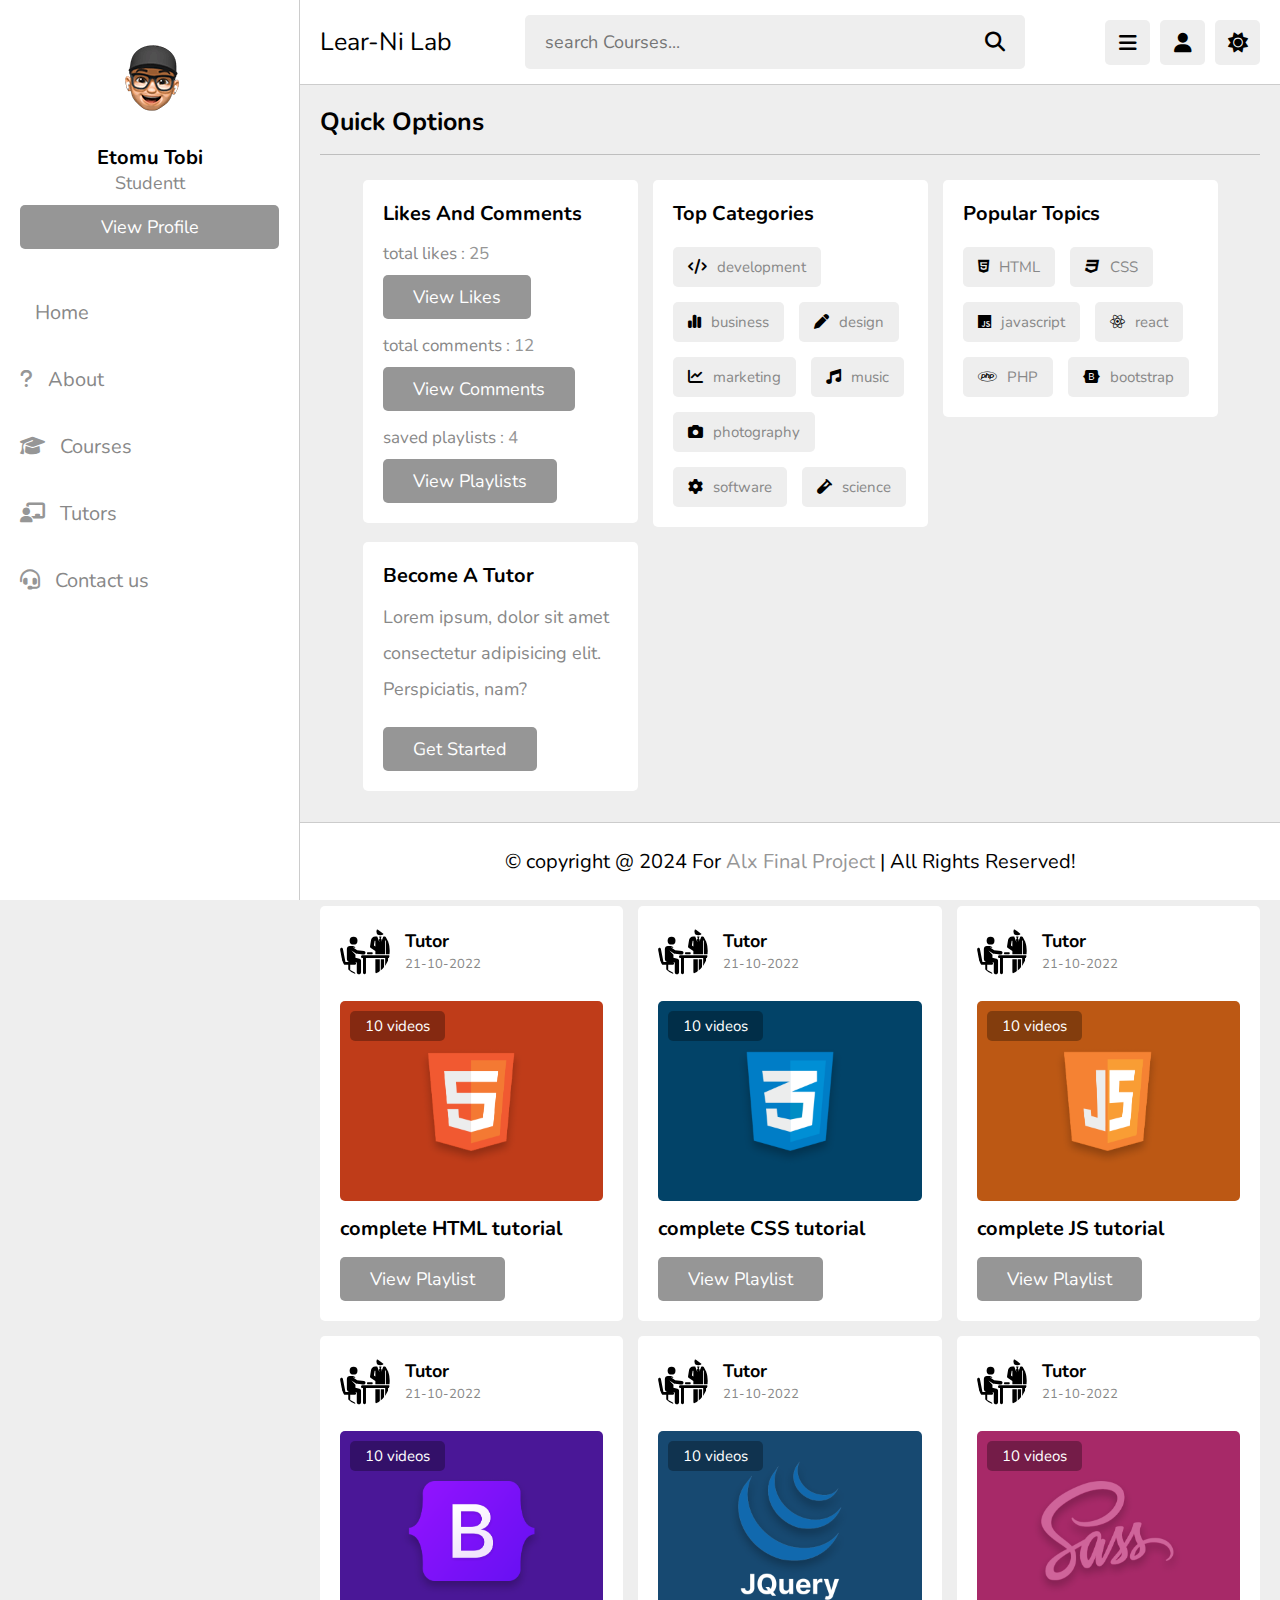
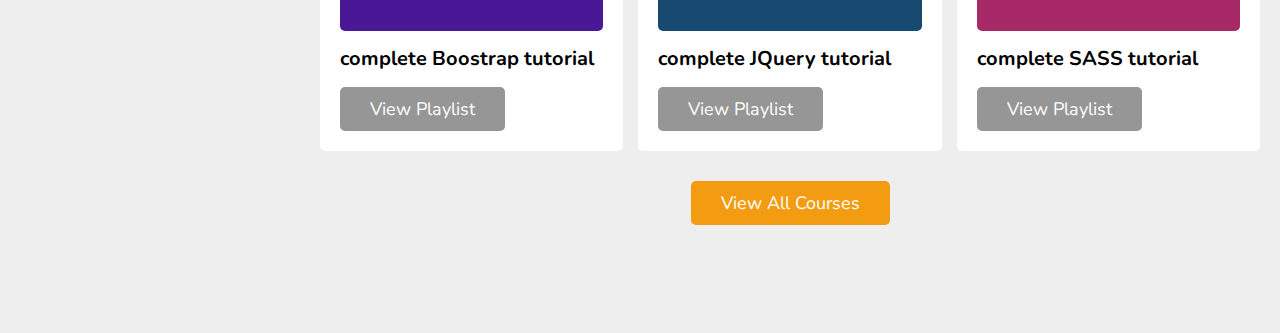
<file: index.html>
<!DOCTYPE html>
<html lang="en">
  <head>
    <meta charset="UTF-8" />
    <meta http-equiv="X-UA-Compatible" content="IE=edge" />
    <meta name="viewport" content="width=device-width, initial-scale=1.0" />
    <title>Home</title>

    <!-- font awesome cdn link  -->
    <link
      rel="stylesheet"
      href="https://cdnjs.cloudflare.com/ajax/libs/font-awesome/6.1.2/css/all.min.css"
    />

    <!-- custom css file link  -->
    <link rel="stylesheet" href="css/style.css" />
  </head>
  <body>
    <header class="header">
      <section class="flex">
        <a href="index.html" class="logo">Lear-Ni Lab</a>

        <form action="search.html" method="post" class="search-form">
          <input
            type="text"
            name="search_box"
            required
            placeholder="search Courses..."
            maxlength="100"
          />
          <button type="submit" class="fas fa-search"></button>
        </form>

        <div class="icons">
          <div id="menu-btn" class="fas fa-bars"></div>
          <div id="search-btn" class="fas fa-search"></div>
          <div id="user-btn" class="fas fa-user"></div>
          <div id="toggle-btn" class="fas fa-sun"></div>
        </div>

        <div class="profile">
          <img src="images/avatar-1.png" class="image" alt="" />
          <h3 class="name">Etomu Tobi</h3>
          <p class="role">Studentt</p>
          <a href="profile.html" class="btn">View Profile</a>
          <div class="flex-btn">
            <a href="login.html" class="option-btn">Login</a>
            <a href="register.html" class="option-btn">Register</a>
          </div>
        </div>
      </section>
    </header>

    <div class="side-bar">
      <div id="close-btn">
        <i class="fas fa-times"></i>
      </div>

      <div class="profile">
        <img src="images/avatar-1.png" class="image" alt="" />
        <h3 class="name">Etomu Tobi</h3>
        <p class="role">Studentt</p>
        <a href="profile.html" class="btn">View Profile</a>
      </div>

      <nav class="navbar">
        <a href="index.html"><i class="fas fa-Home"></i><span>Home</span></a>
        <a href="about.html"
          ><i class="fas fa-question"></i><span>About</span></a
        >
        <a href="courses.html"
          ><i class="fas fa-graduation-cap"></i><span>Courses</span></a
        >
        <a href="register.html"
          ><i class="fas fa-chalkboard-user"></i><span>Tutors</span></a
        >
        <a href="contact.html"
          ><i class="fas fa-headset"></i><span>Contact us</span></a
        >
      </nav>
    </div>

    <section class="Home-grid">
      <h1 class="heading">quick options</h1>

      <div class="box-container">
        <div class="box">
          <h3 class="title">likes and comments</h3>
          <p class="likes">total likes : <span>25</span></p>
          <a href="#" class="inline-btn">view likes</a>
          <p class="likes">total comments : <span>12</span></p>
          <a href="#" class="inline-btn">view comments</a>
          <p class="likes">saved playlists : <span>4</span></p>
          <a href="#" class="inline-btn">view playlists</a>
        </div>

        <div class="box">
          <h3 class="title">top categories</h3>
          <div class="flex">
            <a href="#"><i class="fas fa-code"></i><span>development</span></a>
            <a href="#"
              ><i class="fas fa-chart-simple"></i><span>business</span></a
            >
            <a href="#"><i class="fas fa-pen"></i><span>design</span></a>
            <a href="#"
              ><i class="fas fa-chart-line"></i><span>marketing</span></a
            >
            <a href="#"><i class="fas fa-music"></i><span>music</span></a>
            <a href="#"
              ><i class="fas fa-camera"></i><span>photography</span></a
            >
            <a href="#"><i class="fas fa-cog"></i><span>software</span></a>
            <a href="#"><i class="fas fa-vial"></i><span>science</span></a>
          </div>
        </div>

        <div class="box">
          <h3 class="title">popular topics</h3>
          <div class="flex">
            <a href="#"><i class="fab fa-html5"></i><span>HTML</span></a>
            <a href="#"><i class="fab fa-css3"></i><span>CSS</span></a>
            <a href="#"><i class="fab fa-js"></i><span>javascript</span></a>
            <a href="#"><i class="fab fa-react"></i><span>react</span></a>
            <a href="#"><i class="fab fa-php"></i><span>PHP</span></a>
            <a href="#"
              ><i class="fab fa-bootstrap"></i><span>bootstrap</span></a
            >
          </div>
        </div>

        <div class="box">
          <h3 class="title">become a tutor</h3>
          <p class="tutor">
            Lorem ipsum, dolor sit amet consectetur adipisicing elit.
            Perspiciatis, nam?
          </p>
          <a href="register.html" class="inline-btn">get started</a>
        </div>
      </div>
    </section>

    <section class="Courses">
      <h1 class="heading">our Courses</h1>

      <div class="box-container">
        <div class="box">
          <div class="tutor">
            <img src="images/learning-teacher-svgrepo-com.svg" alt="" />
            <div class="info">
              <h3>Tutor</h3>
              <span>21-10-2022</span>
            </div>
          </div>
          <div class="thumb">
            <img src="images/thumb-1.png" alt="" />
            <span>10 videos</span>
          </div>
          <h3 class="title">complete HTML tutorial</h3>
          <a href="playlist.html" class="inline-btn">view playlist</a>
        </div>

        <div class="box">
          <div class="tutor">
            <img src="images/learning-teacher-svgrepo-com.svg" alt="" />
            <div class="info">
              <h3>Tutor</h3>
              <span>21-10-2022</span>
            </div>
          </div>
          <div class="thumb">
            <img src="images/thumb-2.png" alt="" />
            <span>10 videos</span>
          </div>
          <h3 class="title">complete CSS tutorial</h3>
          <a href="playlist.html" class="inline-btn">view playlist</a>
        </div>

        <div class="box">
          <div class="tutor">
            <img src="images/learning-teacher-svgrepo-com.svg" alt="" />
            <div class="info">
              <h3>Tutor</h3>
              <span>21-10-2022</span>
            </div>
          </div>
          <div class="thumb">
            <img src="images/thumb-3.png" alt="" />
            <span>10 videos</span>
          </div>
          <h3 class="title">complete JS tutorial</h3>
          <a href="playlist.html" class="inline-btn">view playlist</a>
        </div>

        <div class="box">
          <div class="tutor">
            <img src="images/learning-teacher-svgrepo-com.svg" alt="" />
            <div class="info">
              <h3>Tutor</h3>
              <span>21-10-2022</span>
            </div>
          </div>
          <div class="thumb">
            <img src="images/thumb-4.png" alt="" />
            <span>10 videos</span>
          </div>
          <h3 class="title">complete Boostrap tutorial</h3>
          <a href="playlist.html" class="inline-btn">view playlist</a>
        </div>

        <div class="box">
          <div class="tutor">
            <img src="images/learning-teacher-svgrepo-com.svg" alt="" />
            <div class="info">
              <h3>Tutor</h3>
              <span>21-10-2022</span>
            </div>
          </div>
          <div class="thumb">
            <img src="images/thumb-5.png" alt="" />
            <span>10 videos</span>
          </div>
          <h3 class="title">complete JQuery tutorial</h3>
          <a href="playlist.html" class="inline-btn">view playlist</a>
        </div>

        <div class="box">
          <div class="tutor">
            <img src="images/learning-teacher-svgrepo-com.svg" alt="" />
            <div class="info">
              <h3>Tutor</h3>
              <span>21-10-2022</span>
            </div>
          </div>
          <div class="thumb">
            <img src="images/thumb-6.png" alt="" />
            <span>10 videos</span>
          </div>
          <h3 class="title">complete SASS tutorial</h3>
          <a href="playlist.html" class="inline-btn">view playlist</a>
        </div>
      </div>

      <div class="more-btn">
        <a href="courses.html" class="inline-option-btn">view all Courses</a>
      </div>
    </section>

    <footer class="footer">
      &copy; copyright @ 2024 For <span>Alx Final Project</span> | All Rights
      Reserved!
    </footer>

    <!-- custom js file link  -->
    <script src="js/script.js"></script>
  </body>
</html>
</file>
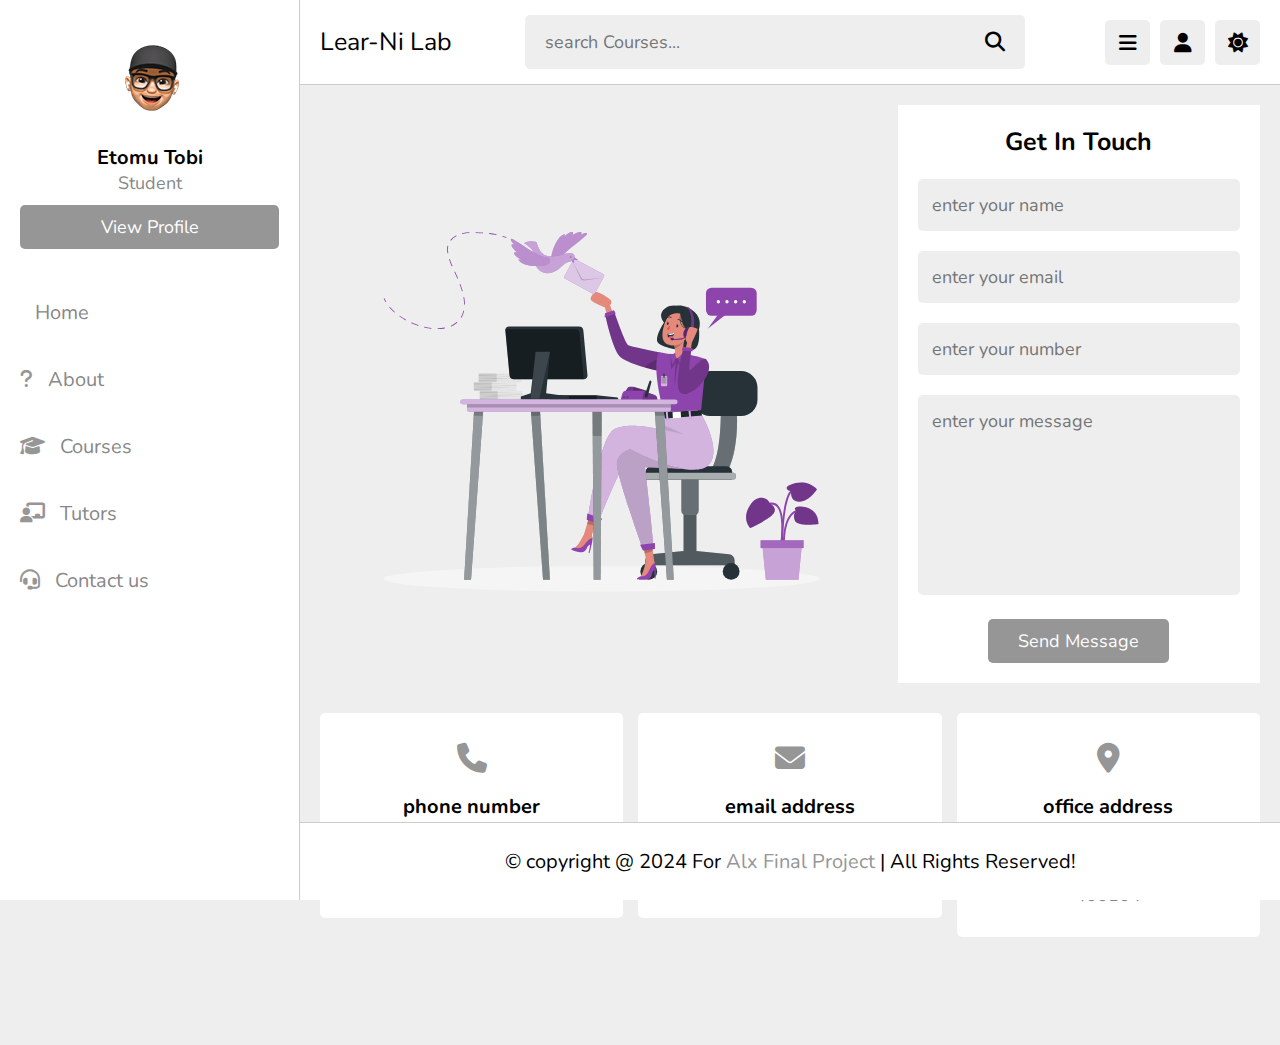
<file: contact.html>
<!DOCTYPE html>
<html lang="en">
  <head>
    <meta charset="UTF-8" />
    <meta http-equiv="X-UA-Compatible" content="IE=edge" />
    <meta name="viewport" content="width=device-width, initial-scale=1.0" />
    <title>Contact us</title>

    <!-- font awesome cdn link  -->
    <link
      rel="stylesheet"
      href="https://cdnjs.cloudflare.com/ajax/libs/font-awesome/6.1.2/css/all.min.css"
    />

    <!-- custom css file link  -->
    <link rel="stylesheet" href="css/style.css" />
  </head>
  <body>
    <header class="header">
      <section class="flex">
        <a href="index.html" class="logo">Lear-Ni Lab</a>

        <form action="search.html" method="post" class="search-form">
          <input
            type="text"
            name="search_box"
            required
            placeholder="search Courses..."
            maxlength="100"
          />
          <button type="submit" class="fas fa-search"></button>
        </form>

        <div class="icons">
          <div id="menu-btn" class="fas fa-bars"></div>
          <div id="search-btn" class="fas fa-search"></div>
          <div id="user-btn" class="fas fa-user"></div>
          <div id="toggle-btn" class="fas fa-sun"></div>
        </div>

        <div class="profile">
          <img src="images/avatar-1.png" class="image" alt="" />
          <h3 class="name">Etomu Tobi</h3>
          <p class="role">Student</p>
          <a href="profile.html" class="btn">View Profile</a>
          <div class="flex-btn">
            <a href="login.html" class="option-btn">Login</a>
            <a href="register.html" class="option-btn">Register</a>
          </div>
        </div>
      </section>
    </header>

    <div class="side-bar">
      <div id="close-btn">
        <i class="fas fa-times"></i>
      </div>

      <div class="profile">
        <img src="images/avatar-1.png" class="image" alt="" />
        <h3 class="name">Etomu Tobi</h3>
        <p class="role">Student</p>
        <a href="profile.html" class="btn">View Profile</a>
      </div>

      <nav class="navbar">
        <a href="index.html"><i class="fas fa-Home"></i><span>Home</span></a>
        <a href="about.html"
          ><i class="fas fa-question"></i><span>About</span></a
        >
        <a href="courses.html"
          ><i class="fas fa-graduation-cap"></i><span>Courses</span></a
        >
        <a href="register.html"
          ><i class="fas fa-chalkboard-user"></i><span>Tutors</span></a
        >
        <a href="contact.html"
          ><i class="fas fa-headset"></i><span>Contact us</span></a
        >
      </nav>
    </div>

    <section class="contact">
      <div class="row">
        <div class="image">
          <img src="images/contact-img.svg" alt="" />
        </div>

        <form action="" method="post">
          <h3>get in touch</h3>
          <input
            type="text"
            placeholder="enter your name"
            name="name"
            required
            maxlength="50"
            class="box"
          />
          <input
            type="email"
            placeholder="enter your email"
            name="email"
            required
            maxlength="50"
            class="box"
          />
          <input
            type="number"
            placeholder="enter your number"
            name="number"
            required
            maxlength="50"
            class="box"
          />
          <textarea
            name="msg"
            class="box"
            placeholder="enter your message"
            required
            maxlength="1000"
            cols="30"
            rows="10"
          ></textarea>
          <input
            type="submit"
            value="send message"
            class="inline-btn"
            name="submit"
          />
        </form>
      </div>

      <div class="box-container">
        <div class="box">
          <i class="fas fa-phone"></i>
          <h3>phone number</h3>
          <a href="tel:1234567890">123-456-7890</a>
          <a href="tel:1112223333">111-222-3333</a>
        </div>

        <div class="box">
          <i class="fas fa-envelope"></i>
          <h3>email address</h3>
          <a href="mailto:shaikhanas@gmail.com">shaikhanas@gmail.come</a>
          <a href="mailto:anasbhai@gmail.com">anasbhai@gmail.come</a>
        </div>

        <div class="box">
          <i class="fas fa-map-marker-alt"></i>
          <h3>office address</h3>
          <a href="#"
            >flat no. 1, a-1 building, jogeshwari, mumbai, india - 400104</a
          >
        </div>
      </div>
    </section>

    <footer class="footer">
      &copy; copyright @ 2024 For <span>Alx Final Project</span> | All Rights
      Reserved!
    </footer>

    <!-- custom js file link  -->
    <script src="js/script.js"></script>
  </body>
</html>
</file>
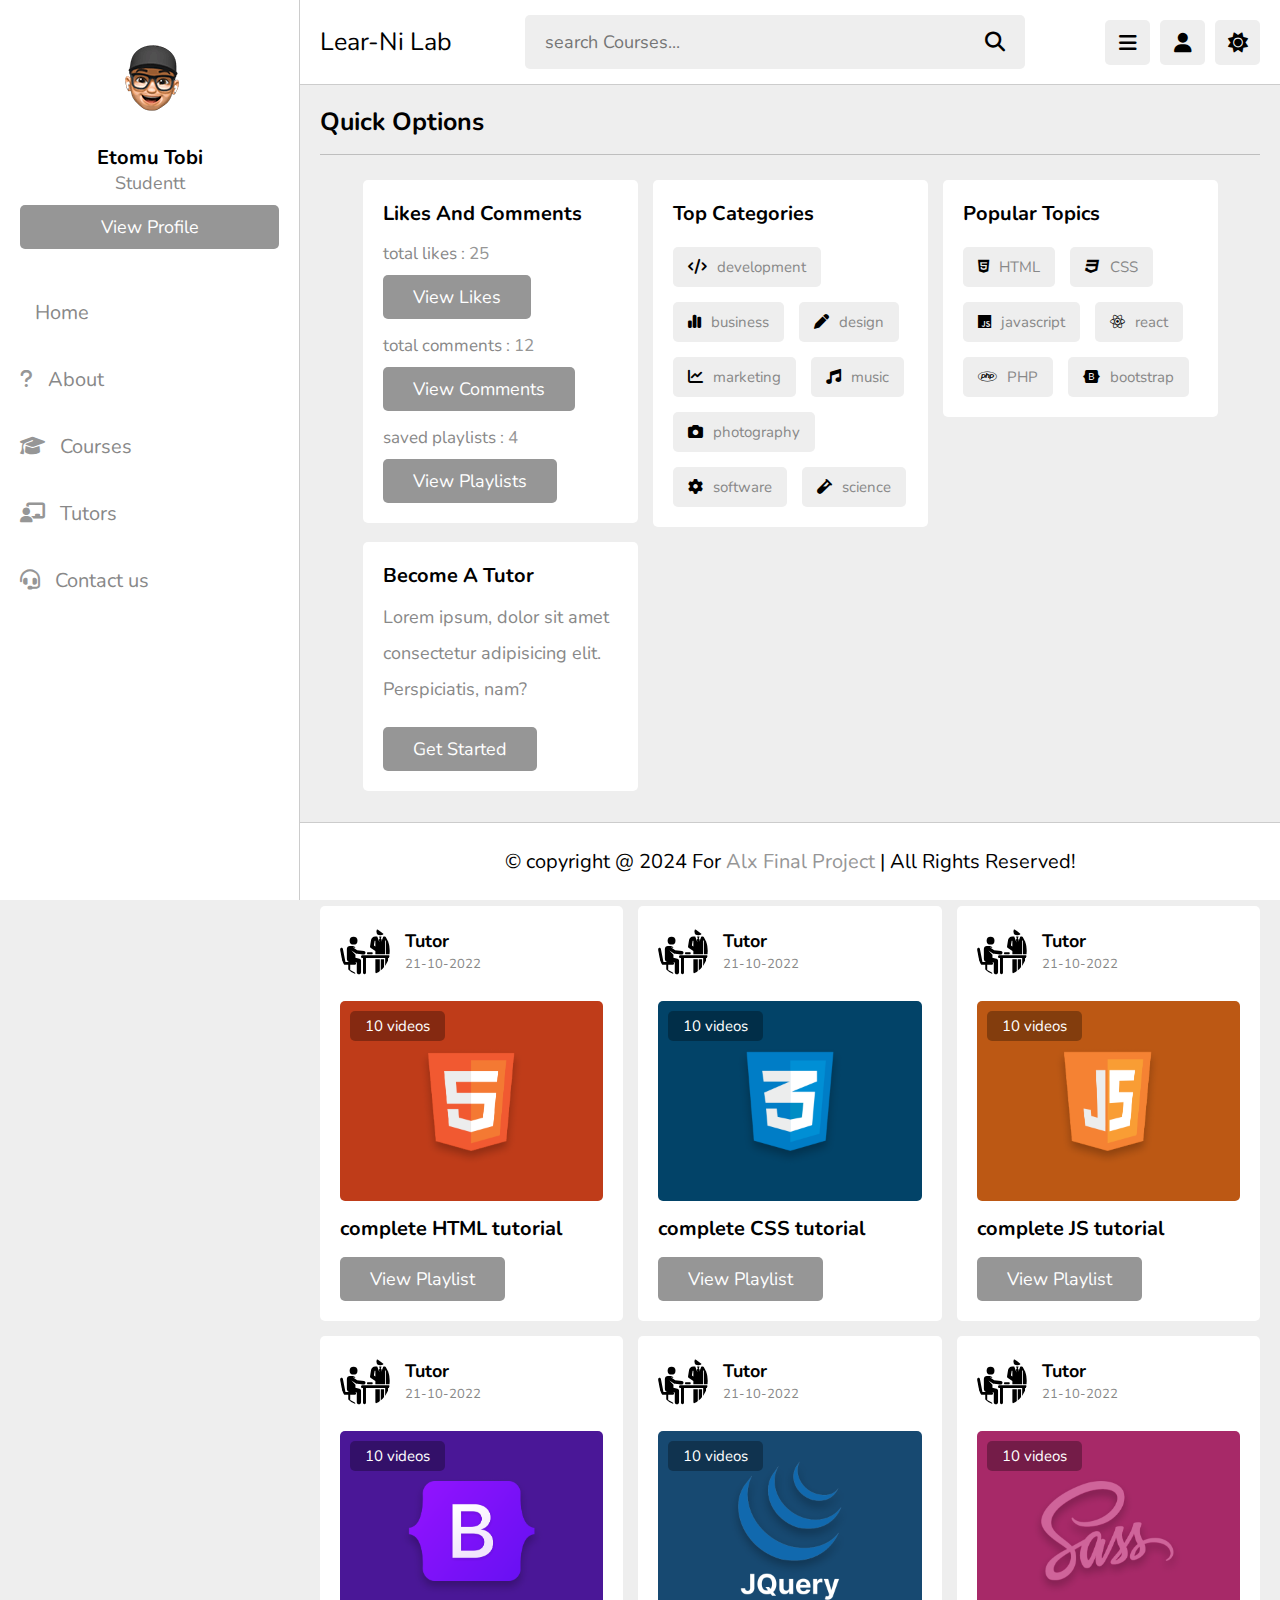
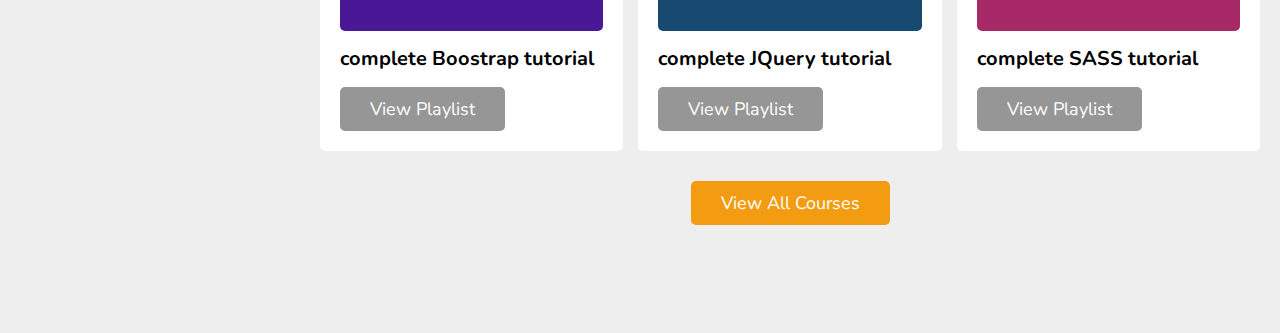
<file: home.html>
<!DOCTYPE html>
<html lang="en">
  <head>
    <meta charset="UTF-8" />
    <meta http-equiv="X-UA-Compatible" content="IE=edge" />
    <meta name="viewport" content="width=device-width, initial-scale=1.0" />
    <title>Home</title>

    <!-- font awesome cdn link  -->
    <link
      rel="stylesheet"
      href="https://cdnjs.cloudflare.com/ajax/libs/font-awesome/6.1.2/css/all.min.css"
    />

    <!-- custom css file link  -->
    <link rel="stylesheet" href="css/style.css" />
  </head>
  <body>
    <header class="header">
      <section class="flex">
        <a href="Home.html" class="logo">Lear-Ni Lab</a>

        <form action="search.html" method="post" class="search-form">
          <input
            type="text"
            name="search_box"
            required
            placeholder="search Courses..."
            maxlength="100"
          />
          <button type="submit" class="fas fa-search"></button>
        </form>

        <div class="icons">
          <div id="menu-btn" class="fas fa-bars"></div>
          <div id="search-btn" class="fas fa-search"></div>
          <div id="user-btn" class="fas fa-user"></div>
          <div id="toggle-btn" class="fas fa-sun"></div>
        </div>

        <div class="profile">
          <img src="images/avatar-1.png" class="image" alt="" />
          <h3 class="name">Etomu Tobi</h3>
          <p class="role">Studentt</p>
          <a href="profile.html" class="btn">View Profile</a>
          <div class="flex-btn">
            <a href="Login.html" class="option-btn">Login</a>
            <a href="Register.html" class="option-btn">Register</a>
          </div>
        </div>
      </section>
    </header>

    <div class="side-bar">
      <div id="close-btn">
        <i class="fas fa-times"></i>
      </div>

      <div class="profile">
        <img src="images/avatar-1.png" class="image" alt="" />
        <h3 class="name">Etomu Tobi</h3>
        <p class="role">Studentt</p>
        <a href="profile.html" class="btn">View Profile</a>
      </div>

      <nav class="navbar">
        <a href="Home.html"><i class="fas fa-Home"></i><span>Home</span></a>
        <a href="About.html"
          ><i class="fas fa-question"></i><span>About</span></a
        >
        <a href="Courses.html"
          ><i class="fas fa-graduation-cap"></i><span>Courses</span></a
        >
        <a href="register.html"
          ><i class="fas fa-chalkboard-user"></i><span>Tutors</span></a
        >
        <a href="contact.html"
          ><i class="fas fa-headset"></i><span>Contact us</span></a
        >
      </nav>
    </div>

    <section class="Home-grid">
      <h1 class="heading">quick options</h1>

      <div class="box-container">
        <div class="box">
          <h3 class="title">likes and comments</h3>
          <p class="likes">total likes : <span>25</span></p>
          <a href="#" class="inline-btn">view likes</a>
          <p class="likes">total comments : <span>12</span></p>
          <a href="#" class="inline-btn">view comments</a>
          <p class="likes">saved playlists : <span>4</span></p>
          <a href="#" class="inline-btn">view playlists</a>
        </div>

        <div class="box">
          <h3 class="title">top categories</h3>
          <div class="flex">
            <a href="#"><i class="fas fa-code"></i><span>development</span></a>
            <a href="#"
              ><i class="fas fa-chart-simple"></i><span>business</span></a
            >
            <a href="#"><i class="fas fa-pen"></i><span>design</span></a>
            <a href="#"
              ><i class="fas fa-chart-line"></i><span>marketing</span></a
            >
            <a href="#"><i class="fas fa-music"></i><span>music</span></a>
            <a href="#"
              ><i class="fas fa-camera"></i><span>photography</span></a
            >
            <a href="#"><i class="fas fa-cog"></i><span>software</span></a>
            <a href="#"><i class="fas fa-vial"></i><span>science</span></a>
          </div>
        </div>

        <div class="box">
          <h3 class="title">popular topics</h3>
          <div class="flex">
            <a href="#"><i class="fab fa-html5"></i><span>HTML</span></a>
            <a href="#"><i class="fab fa-css3"></i><span>CSS</span></a>
            <a href="#"><i class="fab fa-js"></i><span>javascript</span></a>
            <a href="#"><i class="fab fa-react"></i><span>react</span></a>
            <a href="#"><i class="fab fa-php"></i><span>PHP</span></a>
            <a href="#"
              ><i class="fab fa-bootstrap"></i><span>bootstrap</span></a
            >
          </div>
        </div>

        <div class="box">
          <h3 class="title">become a tutor</h3>
          <p class="tutor">
            Lorem ipsum, dolor sit amet consectetur adipisicing elit.
            Perspiciatis, nam?
          </p>
          <a href="register.html" class="inline-btn">get started</a>
        </div>
      </div>
    </section>

    <section class="Courses">
      <h1 class="heading">our Courses</h1>

      <div class="box-container">
        <div class="box">
          <div class="tutor">
            <img src="images/learning-teacher-svgrepo-com.svg" alt="" />
            <div class="info">
              <h3>Tutor</h3>
              <span>21-10-2022</span>
            </div>
          </div>
          <div class="thumb">
            <img src="images/thumb-1.png" alt="" />
            <span>10 videos</span>
          </div>
          <h3 class="title">complete HTML tutorial</h3>
          <a href="playlist.html" class="inline-btn">view playlist</a>
        </div>

        <div class="box">
          <div class="tutor">
            <img src="images/learning-teacher-svgrepo-com.svg" alt="" />
            <div class="info">
              <h3>Tutor</h3>
              <span>21-10-2022</span>
            </div>
          </div>
          <div class="thumb">
            <img src="images/thumb-2.png" alt="" />
            <span>10 videos</span>
          </div>
          <h3 class="title">complete CSS tutorial</h3>
          <a href="playlist.html" class="inline-btn">view playlist</a>
        </div>

        <div class="box">
          <div class="tutor">
            <img src="images/learning-teacher-svgrepo-com.svg" alt="" />
            <div class="info">
              <h3>Tutor</h3>
              <span>21-10-2022</span>
            </div>
          </div>
          <div class="thumb">
            <img src="images/thumb-3.png" alt="" />
            <span>10 videos</span>
          </div>
          <h3 class="title">complete JS tutorial</h3>
          <a href="playlist.html" class="inline-btn">view playlist</a>
        </div>

        <div class="box">
          <div class="tutor">
            <img src="images/learning-teacher-svgrepo-com.svg" alt="" />
            <div class="info">
              <h3>Tutor</h3>
              <span>21-10-2022</span>
            </div>
          </div>
          <div class="thumb">
            <img src="images/thumb-4.png" alt="" />
            <span>10 videos</span>
          </div>
          <h3 class="title">complete Boostrap tutorial</h3>
          <a href="playlist.html" class="inline-btn">view playlist</a>
        </div>

        <div class="box">
          <div class="tutor">
            <img src="images/learning-teacher-svgrepo-com.svg" alt="" />
            <div class="info">
              <h3>Tutor</h3>
              <span>21-10-2022</span>
            </div>
          </div>
          <div class="thumb">
            <img src="images/thumb-5.png" alt="" />
            <span>10 videos</span>
          </div>
          <h3 class="title">complete JQuery tutorial</h3>
          <a href="playlist.html" class="inline-btn">view playlist</a>
        </div>

        <div class="box">
          <div class="tutor">
            <img src="images/learning-teacher-svgrepo-com.svg" alt="" />
            <div class="info">
              <h3>Tutor</h3>
              <span>21-10-2022</span>
            </div>
          </div>
          <div class="thumb">
            <img src="images/thumb-6.png" alt="" />
            <span>10 videos</span>
          </div>
          <h3 class="title">complete SASS tutorial</h3>
          <a href="playlist.html" class="inline-btn">view playlist</a>
        </div>
      </div>

      <div class="more-btn">
        <a href="Courses.html" class="inline-option-btn">view all Courses</a>
      </div>
    </section>

    <footer class="footer">
      &copy; copyright @ 2024 For <span>Alx Final Project</span> | All Rights
      Reserved!
    </footer>

    <!-- custom js file link  -->
    <script src="js/script.js"></script>
  </body>
</html>
</file>
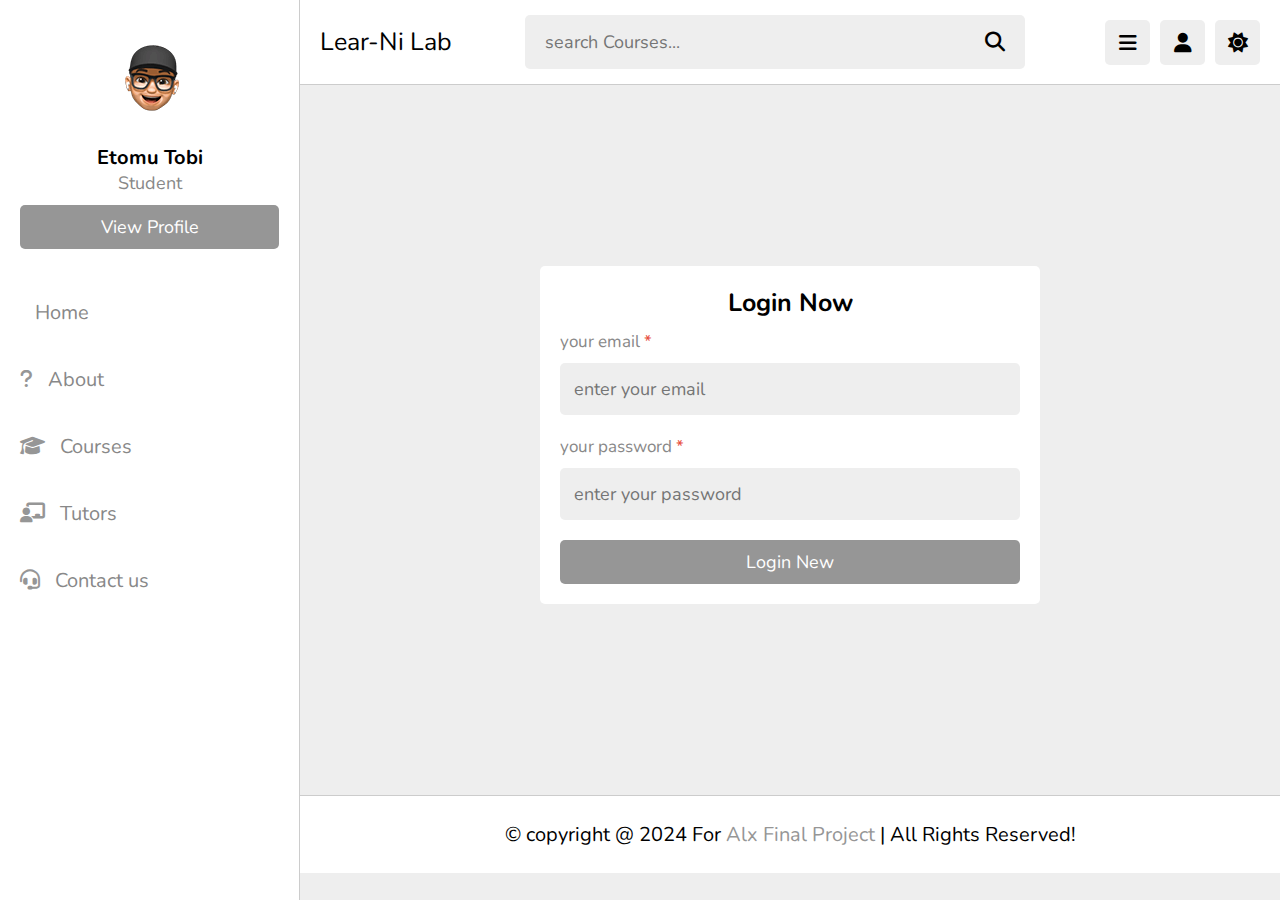
<file: login.html>
<!DOCTYPE html>
<html lang="en">
  <head>
    <meta charset="UTF-8" />
    <meta http-equiv="X-UA-Compatible" content="IE=edge" />
    <meta name="viewport" content="width=device-width, initial-scale=1.0" />
    <title>Login</title>

    <!-- font awesome cdn link  -->
    <link
      rel="stylesheet"
      href="https://cdnjs.cloudflare.com/ajax/libs/font-awesome/6.1.2/css/all.min.css"
    />

    <!-- custom css file link  -->
    <link rel="stylesheet" href="css/style.css" />
  </head>
  <body>
    <header class="header">
      <section class="flex">
        <a href="index.html" class="logo">Lear-Ni Lab</a>

        <form action="search.html" method="post" class="search-form">
          <input
            type="text"
            name="search_box"
            required
            placeholder="search Courses..."
            maxlength="100"
          />
          <button type="submit" class="fas fa-search"></button>
        </form>

        <div class="icons">
          <div id="menu-btn" class="fas fa-bars"></div>
          <div id="search-btn" class="fas fa-search"></div>
          <div id="user-btn" class="fas fa-user"></div>
          <div id="toggle-btn" class="fas fa-sun"></div>
        </div>

        <div class="profile">
          <img src="images/avatar-1.png" class="image" alt="" />
          <h3 class="name">Etomu Tobi</h3>
          <p class="role">Student</p>
          <a href="profile.html" class="btn">View Profile</a>
          <div class="flex-btn">
            <a href="login.html" class="option-btn">Login</a>
            <a href="register.html" class="option-btn">Register</a>
          </div>
        </div>
      </section>
    </header>

    <div class="side-bar">
      <div id="close-btn">
        <i class="fas fa-times"></i>
      </div>

      <div class="profile">
        <img src="images/avatar-1.png" class="image" alt="" />
        <h3 class="name">Etomu Tobi</h3>
        <p class="role">Student</p>
        <a href="profile.html" class="btn">View Profile</a>
      </div>

      <nav class="navbar">
        <a href="index.html"><i class="fas fa-Home"></i><span>Home</span></a>
        <a href="about.html"
          ><i class="fas fa-question"></i><span>About</span></a
        >
        <a href="courses.html"
          ><i class="fas fa-graduation-cap"></i><span>Courses</span></a
        >
        <a href="register.html"
          ><i class="fas fa-chalkboard-user"></i><span>Tutors</span></a
        >
        <a href="contact.html"
          ><i class="fas fa-headset"></i><span>Contact us</span></a
        >
      </nav>
    </div>

    <section class="form-container">
      <form action="" method="post" enctype="multipart/form-data">
        <h3>Login now</h3>
        <p>your email <span>*</span></p>
        <input
          type="email"
          name="email"
          placeholder="enter your email"
          required
          maxlength="50"
          class="box"
        />
        <p>your password <span>*</span></p>
        <input
          type="password"
          name="pass"
          placeholder="enter your password"
          required
          maxlength="20"
          class="box"
        />
        <input type="submit" value="Login new" name="submit" class="btn" />
      </form>
    </section>

    <footer class="footer">
      &copy; copyright @ 2024 For <span>Alx Final Project</span> | All Rights
      Reserved!
    </footer>

    <!-- custom js file link  -->
    <script src="js/script.js"></script>
  </body>
</html>
</file>
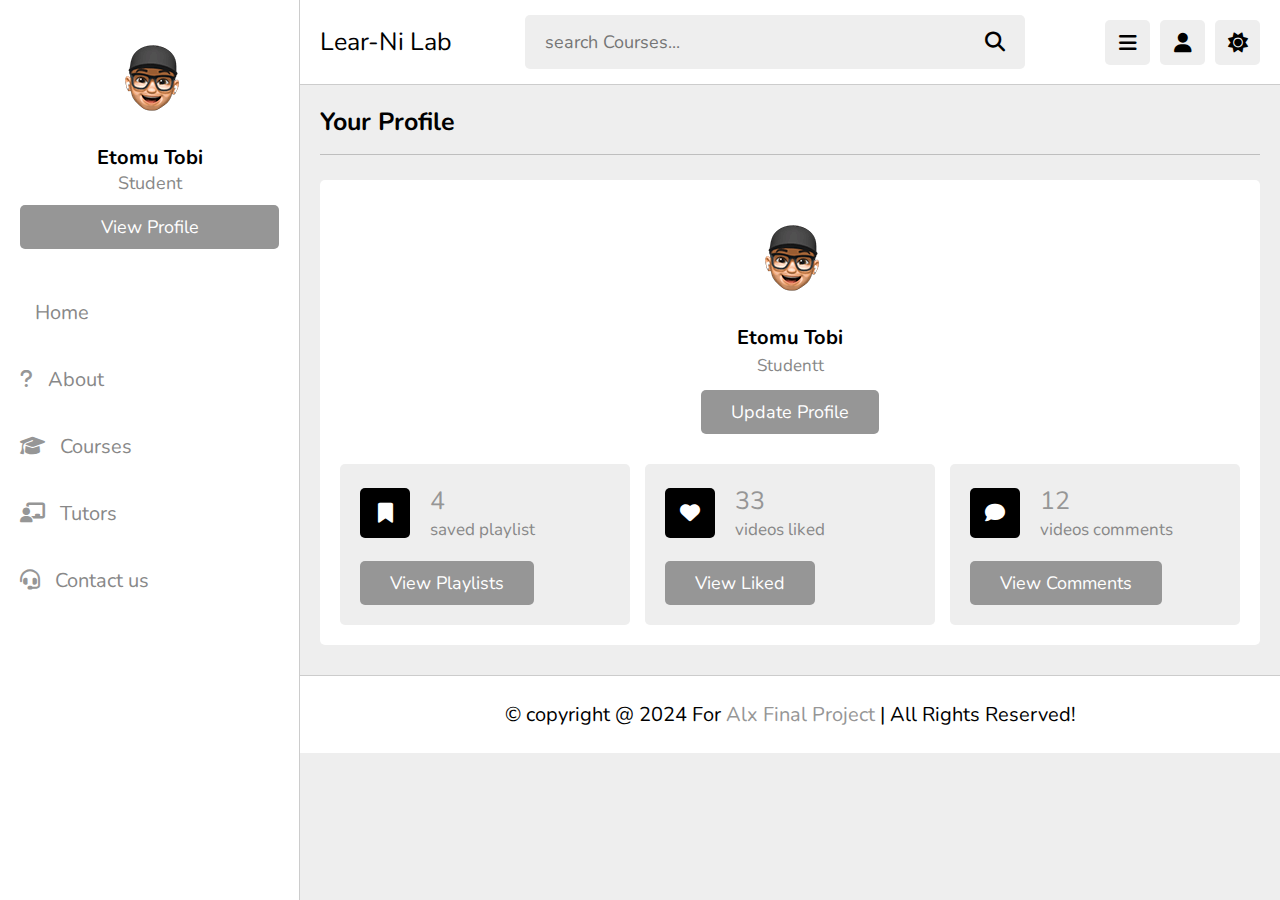
<file: profile.html>
<!DOCTYPE html>
<html lang="en">
  <head>
    <meta charset="UTF-8" />
    <meta http-equiv="X-UA-Compatible" content="IE=edge" />
    <meta name="viewport" content="width=device-width, initial-scale=1.0" />
    <title>profile</title>

    <!-- font awesome cdn link  -->
    <link
      rel="stylesheet"
      href="https://cdnjs.cloudflare.com/ajax/libs/font-awesome/6.1.2/css/all.min.css"
    />

    <!-- custom css file link  -->
    <link rel="stylesheet" href="css/style.css" />
  </head>
  <body>
    <header class="header">
      <section class="flex">
        <a href="index.html" class="logo">Lear-Ni Lab</a>

        <form action="search.html" method="post" class="search-form">
          <input
            type="text"
            name="search_box"
            required
            placeholder="search Courses..."
            maxlength="100"
          />
          <button type="submit" class="fas fa-search"></button>
        </form>

        <div class="icons">
          <div id="menu-btn" class="fas fa-bars"></div>
          <div id="search-btn" class="fas fa-search"></div>
          <div id="user-btn" class="fas fa-user"></div>
          <div id="toggle-btn" class="fas fa-sun"></div>
        </div>

        <div class="profile">
          <img src="images/avatar-1.png" class="image" alt="" />
          <h3 class="name">Etomu Tobi</h3>
          <p class="role">Student</p>
          <a href="profile.html" class="btn">View Profile</a>
          <div class="flex-btn">
            <a href="login.html" class="option-btn">Login</a>
            <a href="register.html" class="option-btn">Register</a>
          </div>
        </div>
      </section>
    </header>

    <div class="side-bar">
      <div id="close-btn">
        <i class="fas fa-times"></i>
      </div>

      <div class="profile">
        <img src="images/avatar-1.png" class="image" alt="" />
        <h3 class="name">Etomu Tobi</h3>
        <p class="role">Student</p>
        <a href="profile.html" class="btn">View Profile</a>
      </div>

      <nav class="navbar">
        <a href="index.html"><i class="fas fa-Home"></i><span>Home</span></a>
        <a href="about.html"
          ><i class="fas fa-question"></i><span>About</span></a
        >
        <a href="courses.html"
          ><i class="fas fa-graduation-cap"></i><span>Courses</span></a
        >
        <a href="register.html"
          ><i class="fas fa-chalkboard-user"></i><span>Tutors</span></a
        >
        <a href="contact.html"
          ><i class="fas fa-headset"></i><span>Contact us</span></a
        >
      </nav>
    </div>

    <section class="user-profile">
      <h1 class="heading">your profile</h1>

      <div class="info">
        <div class="user">
          <img src="images/avatar-1.png" alt="" />
          <h3>Etomu Tobi</h3>
          <p>Studentt</p>
          <a href="update.html" class="inline-btn">Update Profile</a>
        </div>

        <div class="box-container">
          <div class="box">
            <div class="flex">
              <i class="fas fa-bookmark"></i>
              <div>
                <span>4</span>
                <p>saved playlist</p>
              </div>
            </div>
            <a href="#" class="inline-btn">view playlists</a>
          </div>

          <div class="box">
            <div class="flex">
              <i class="fas fa-heart"></i>
              <div>
                <span>33</span>
                <p>videos liked</p>
              </div>
            </div>
            <a href="#" class="inline-btn">view liked</a>
          </div>

          <div class="box">
            <div class="flex">
              <i class="fas fa-comment"></i>
              <div>
                <span>12</span>
                <p>videos comments</p>
              </div>
            </div>
            <a href="#" class="inline-btn">view comments</a>
          </div>
        </div>
      </div>
    </section>

    <footer class="footer">
      &copy; copyright @ 2024 For <span>Alx Final Project</span> | All Rights
      Reserved!
    </footer>

    <!-- custom js file link  -->
    <script src="js/script.js"></script>
  </body>
</html>
</file>
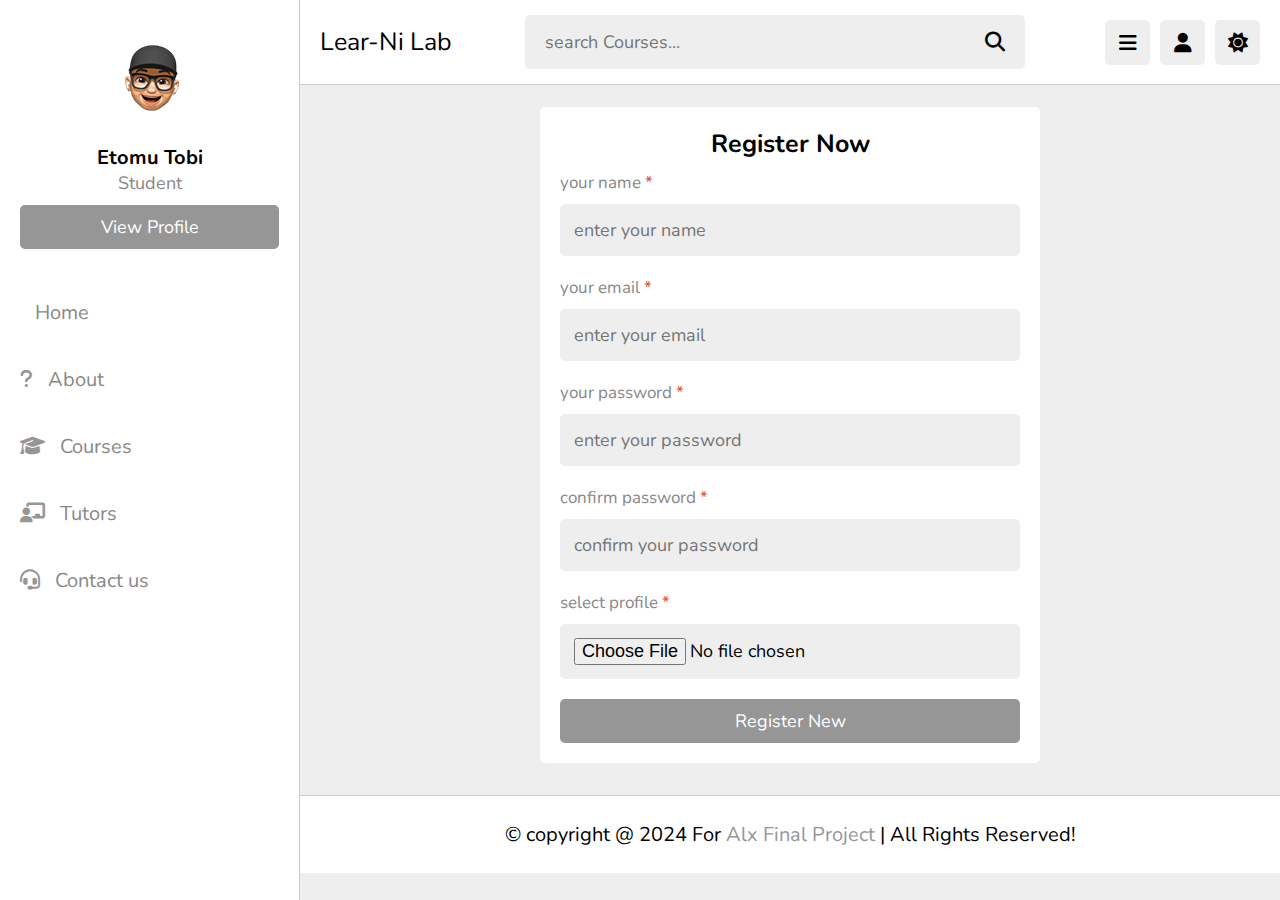
<file: register.html>
<!DOCTYPE html>
<html lang="en">
  <head>
    <meta charset="UTF-8" />
    <meta http-equiv="X-UA-Compatible" content="IE=edge" />
    <meta name="viewport" content="width=device-width, initial-scale=1.0" />
    <title>Register</title>

    <!-- font awesome cdn link  -->
    <link
      rel="stylesheet"
      href="https://cdnjs.cloudflare.com/ajax/libs/font-awesome/6.1.2/css/all.min.css"
    />

    <!-- custom css file link  -->
    <link rel="stylesheet" href="css/style.css" />
  </head>
  <body>
    <header class="header">
      <section class="flex">
        <a href="index.html" class="logo">Lear-Ni Lab</a>

        <form action="search.html" method="post" class="search-form">
          <input
            type="text"
            name="search_box"
            required
            placeholder="search Courses..."
            maxlength="100"
          />
          <button type="submit" class="fas fa-search"></button>
        </form>

        <div class="icons">
          <div id="menu-btn" class="fas fa-bars"></div>
          <div id="search-btn" class="fas fa-search"></div>
          <div id="user-btn" class="fas fa-user"></div>
          <div id="toggle-btn" class="fas fa-sun"></div>
        </div>

        <div class="profile">
          <img src="images/avatar-1.png" class="image" alt="" />
          <h3 class="name">Etomu Tobi</h3>
          <p class="role">Student</p>
          <a href="profile.html" class="btn">View Profile</a>
          <div class="flex-btn">
            <a href="login.html" class="option-btn">Login</a>
            <a href="register.html" class="option-btn">Register</a>
          </div>
        </div>
      </section>
    </header>

    <div class="side-bar">
      <div id="close-btn">
        <i class="fas fa-times"></i>
      </div>

      <div class="profile">
        <img src="images/avatar-1.png" class="image" alt="" />
        <h3 class="name">Etomu Tobi</h3>
        <p class="role">Student</p>
        <a href="profile.html" class="btn">View Profile</a>
      </div>

      <nav class="navbar">
        <a href="index.html"><i class="fas fa-Home"></i><span>Home</span></a>
        <a href="about.html"
          ><i class="fas fa-question"></i><span>About</span></a
        >
        <a href="courses.html"
          ><i class="fas fa-graduation-cap"></i><span>Courses</span></a
        >
        <a href="register.html"
          ><i class="fas fa-chalkboard-user"></i><span>Tutors</span></a
        >
        <a href="contact.html"
          ><i class="fas fa-headset"></i><span>Contact us</span></a
        >
      </nav>
    </div>

    <section class="form-container">
      <form action="" method="post" enctype="multipart/form-data">
        <h3>Register now</h3>
        <p>your name <span>*</span></p>
        <input
          type="text"
          name="name"
          placeholder="enter your name"
          required
          maxlength="50"
          class="box"
        />
        <p>your email <span>*</span></p>
        <input
          type="email"
          name="email"
          placeholder="enter your email"
          required
          maxlength="50"
          class="box"
        />
        <p>your password <span>*</span></p>
        <input
          type="password"
          name="pass"
          placeholder="enter your password"
          required
          maxlength="20"
          class="box"
        />
        <p>confirm password <span>*</span></p>
        <input
          type="password"
          name="c_pass"
          placeholder="confirm your password"
          required
          maxlength="20"
          class="box"
        />
        <p>select profile <span>*</span></p>
        <input type="file" accept="image/*" required class="box" />
        <input type="submit" value="Register new" name="submit" class="btn" />
      </form>
    </section>

    <footer class="footer">
      &copy; copyright @ 2024 For <span>Alx Final Project</span> | All Rights
      Reserved!
    </footer>

    <!-- custom js file link  -->
    <script src="js/script.js"></script>
  </body>
</html>
</file>
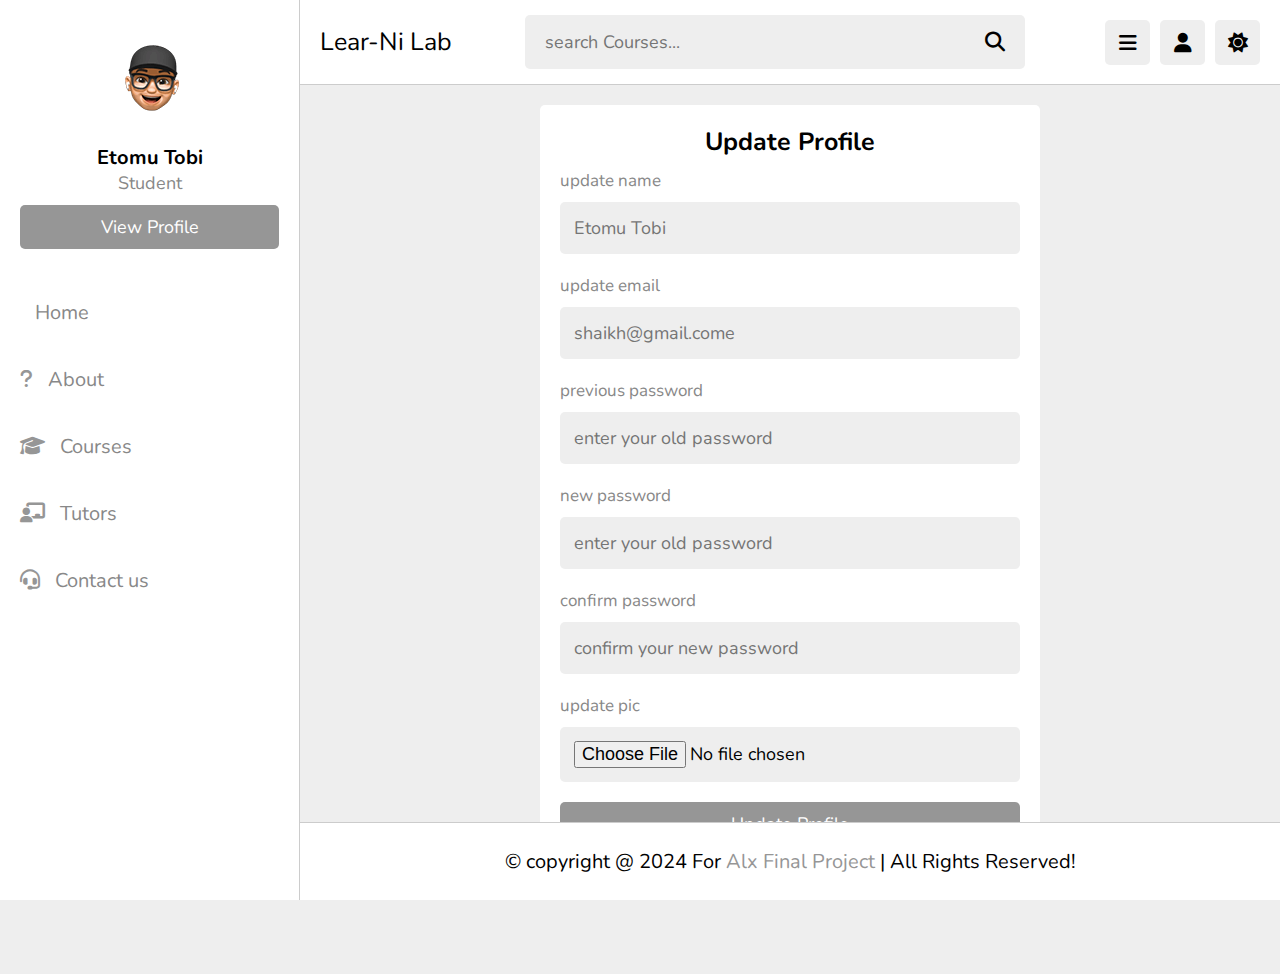
<file: update.html>
<!DOCTYPE html>
<html lang="en">
  <head>
    <meta charset="UTF-8" />
    <meta http-equiv="X-UA-Compatible" content="IE=edge" />
    <meta name="viewport" content="width=device-width, initial-scale=1.0" />
    <title>update</title>

    <!-- font awesome cdn link  -->
    <link
      rel="stylesheet"
      href="https://cdnjs.cloudflare.com/ajax/libs/font-awesome/6.1.2/css/all.min.css"
    />

    <!-- custom css file link  -->
    <link rel="stylesheet" href="css/style.css" />
  </head>
  <body>
    <header class="header">
      <section class="flex">
        <a href="index.html" class="logo">Lear-Ni Lab</a>

        <form action="search.html" method="post" class="search-form">
          <input
            type="text"
            name="search_box"
            required
            placeholder="search Courses..."
            maxlength="100"
          />
          <button type="submit" class="fas fa-search"></button>
        </form>

        <div class="icons">
          <div id="menu-btn" class="fas fa-bars"></div>
          <div id="search-btn" class="fas fa-search"></div>
          <div id="user-btn" class="fas fa-user"></div>
          <div id="toggle-btn" class="fas fa-sun"></div>
        </div>

        <div class="profile">
          <img src="images/avatar-1.png" class="image" alt="" />
          <h3 class="name">Etomu Tobi</h3>
          <p class="role">Student</p>
          <a href="profile.html" class="btn">View Profile</a>
          <div class="flex-btn">
            <a href="login.html" class="option-btn">Login</a>
            <a href="register.html" class="option-btn">Register</a>
          </div>
        </div>
      </section>
    </header>

    <div class="side-bar">
      <div id="close-btn">
        <i class="fas fa-times"></i>
      </div>

      <div class="profile">
        <img src="images/avatar-1.png" class="image" alt="" />
        <h3 class="name">Etomu Tobi</h3>
        <p class="role">Student</p>
        <a href="profile.html" class="btn">View Profile</a>
      </div>

      <nav class="navbar">
        <a href="index.html"><i class="fas fa-Home"></i><span>Home</span></a>
        <a href="about.html"
          ><i class="fas fa-question"></i><span>About</span></a
        >
        <a href="courses.html"
          ><i class="fas fa-graduation-cap"></i><span>Courses</span></a
        >
        <a href="register.html"
          ><i class="fas fa-chalkboard-user"></i><span>Tutors</span></a
        >
        <a href="contact.html"
          ><i class="fas fa-headset"></i><span>Contact us</span></a
        >
      </nav>
    </div>

    <section class="form-container">
      <form action="" method="post" enctype="multipart/form-data">
        <h3>update profile</h3>
        <p>update name</p>
        <input
          type="text"
          name="name"
          placeholder="Etomu Tobi"
          maxlength="50"
          class="box"
        />
        <p>update email</p>
        <input
          type="email"
          name="email"
          placeholder="shaikh@gmail.come"
          maxlength="50"
          class="box"
        />
        <p>previous password</p>
        <input
          type="password"
          name="old_pass"
          placeholder="enter your old password"
          maxlength="20"
          class="box"
        />
        <p>new password</p>
        <input
          type="password"
          name="new_pass"
          placeholder="enter your old password"
          maxlength="20"
          class="box"
        />
        <p>confirm password</p>
        <input
          type="password"
          name="c_pass"
          placeholder="confirm your new password"
          maxlength="20"
          class="box"
        />
        <p>update pic</p>
        <input type="file" accept="image/*" class="box" />
        <input type="submit" value="update profile" name="submit" class="btn" />
      </form>
    </section>

    <footer class="footer">
      &copy; copyright @ 2024 For <span>Alx Final Project</span> | All Rights
      Reserved!
    </footer>

    <!-- custom js file link  -->
    <script src="js/script.js"></script>
  </body>
</html>
</file>
<file: css/style.css>
@import url('https://fonts.googleapis.com/css2?family=Nunito:wght@200;300;400;500;600;700&display=swap');

:root{
   --main-color:#969696;
   --red:#e74c3c;
   --orange:#f39c12;
   --light-color:#888;
   --light-bg:#eee;
   --black:#000000;
   --white:#fff;
   --border:.1rem solid rgba(0,0,0,.2);
}

*{
   font-family: 'Nunito', sans-serif;
   margin:0; padding:0;
   box-sizing: border-box;
   outline: none; border:none;
   text-decoration: none;
}

*::selection{
   background-color: var(--main-color);
   color:#fff;
}

html{
   font-size: 62.5%;
   overflow-x: hidden;
}

html::-webkit-scrollbar{
   width: 1rem;
   height: .5rem;
}

html::-webkit-scrollbar-track{
   background-color: transparent;
}

html::-webkit-scrollbar-thumb{
   background-color: var(--main-color);
}

body{
   background-color: var(--light-bg);
   padding-left: 30rem;
}

body.dark{
   --light-color:#aaa;
   --light-bg:#333;
   --black:#fff;
   --white:#222;
   --border:.1rem solid rgba(255,255,255,.2);
}

body.active{
   padding-left: 0;
}

section{
   padding:2rem;
   margin: 0 auto;
   max-width: 1200px;
}

.heading{
   font-size: 2.5rem;
   color:var(--black);
   margin-bottom: 2.5rem;
   border-bottom: var(--border);
   padding-bottom: 1.5rem;
   text-transform: capitalize;
}

.inline-btn,
.inline-option-btn,
.inline-delete-btn,
.btn,
.delete-btn,
.option-btn{
   border-radius: .5rem;
   color:#fff;
   font-size: 1.8rem;
   cursor: pointer;
   text-transform: capitalize;
   padding:1rem 3rem;
   text-align: center;
   margin-top: 1rem;
}

.btn,
.delete-btn,
.option-btn{
   display: block;
   width: 100%;
}

.inline-btn,
.inline-option-btn,
.inline-delete-btn{
   display: inline-block;
}

.btn,
.inline-btn{
   background-color: var(--main-color);
}

.option-btn,
.inline-option-btn{
   background-color:var(--orange);
}

.delete-btn,
.inline-delete-btn{
   background-color: var(--red);
}

.inline-btn:hover,
.inline-option-btn:hover,
.inline-delete-btn:hover,
.btn:hover,
.delete-btn:hover,
.option-btn:hover{
   background-color: var(--black);
   color: var(--white);
}

.flex-btn{
   display: flex;
   gap: 1rem;
}

.header{
   position: sticky;
   top:0; left:0; right: 0;
   background-color: var(--white);
   z-index: 1000;
   border-bottom: var(--border);
}

.header .flex{
   display: flex;
   align-items: center;
   justify-content: space-between;
   position: relative;
   padding: 1.5rem 2rem;
}

.header .flex .logo{
   font-size: 2.5rem;
   color: var(--black);
}

.header .flex .search-form{
   width: 50rem;
   border-radius: .5rem;
   background-color: var(--light-bg);
   padding:1.5rem 2rem;
   display: flex;
   gap:2rem;

}

.header .flex .search-form input{
   width: 100%;
   font-size: 1.8rem;
   color:var(--black);
   background:none;
}

.header .flex .search-form button{
   background:none;
   font-size: 2rem;
   cursor: pointer;
   color:var(--black);
}

.header .flex .search-form button:hover{
   color: var(--main-color);
}

.header .flex .icons div{
   font-size: 2rem;
   color:var(--black);
   background-color: var(--light-bg);
   border-radius: .5rem;
   height: 4.5rem;
   width: 4.5rem;
   line-height: 4.5rem;
   cursor: pointer;
   text-align: center;
   margin-left: .7rem;
}

.header .flex .icons div:hover{
   background-color: var(--black);
   color:var(--white);
}

.header .flex .profile{
   position: absolute;
   top:120%; right: 2rem;
   background-color: var(--white);
   border-radius: .5rem;
   padding: 1.5rem;
   text-align: center;
   overflow: hidden;
   transform-origin: top right;
   transform: scale(0);
   transition: .2s linear;
   width: 30rem;
}

.header .flex .profile.active{
   transform: scale(1);
}

.header .flex .profile .image{
   height: 10rem;
   width: 10rem;
   border-radius: 50%;
   object-fit: contain;
   margin-bottom: 1rem;
}

.header .flex .profile .name{
   font-size: 2rem;
   color:var(--black);
   overflow: hidden;
   text-overflow: ellipsis;
   white-space: nowrap;
}

.header .flex .profile .role{
   font-size: 1.8rem;
   color: var(--light-color);
}

#search-btn{
   display: none;
}

.side-bar{
   position: fixed;
   top: 0; left: 0;
   width: 30rem;
   background-color: var(--white);
   height: 100vh;
   border-right: var(--border);
   z-index: 1200;
}

.side-bar #close-btn{
   text-align: right;
   padding: 2rem;
   display: none;
}

.side-bar #close-btn i{
   text-align: right;
   font-size: 2.5rem;
   background:var(--red);
   border-radius: .5rem;
   color:var(--white);
   cursor: pointer;
   height: 4.5rem;
   width: 4.5rem;
   line-height: 4.5rem;
   text-align: center;
}

.side-bar #close-btn i:hover{
   background-color: var(--black);
}

.side-bar .profile{
   padding:3rem 2rem;
   text-align: center;
}

.side-bar .profile .image{
   height: 10rem;
   width: 10rem;
   border-radius: 50%;
   object-fit: contain;
   margin-bottom: 1rem;
}

.side-bar .profile .name{
   font-size: 2rem;
   color:var(--black);
   overflow: hidden;
   text-overflow: ellipsis;
   white-space: nowrap;
}

.side-bar .profile .role{
   font-size: 1.8rem;
   color: var(--light-color);
}

.side-bar .navbar a{
   display: block;
   padding: 2rem;
   font-size: 2rem;
}

.side-bar .navbar a i{
   margin-right: 1.5rem;
   color:var(--main-color);
   transition: .2s linear;
}

.side-bar .navbar a span{
   color:var(--light-color);
}

.side-bar .navbar a:hover{
   background-color: var(--light-bg);
}

.side-bar .navbar a:hover i{
   margin-right: 2.5rem;
}

.side-bar.active{
   left: -30rem;
}

.Home-grid .box-container{
   display: grid;
   grid-template-columns: repeat(auto-fit, 27.5rem);
   gap:1.5rem;
   justify-content: center;
   align-items: flex-start;
}

.Home-grid .box-container .box{
   background-color: var(--white);
   border-radius: .5rem;
   padding:2rem;
}

.Home-grid .box-container .box .title{
   font-size: 2rem;
   color: var(--black);
   text-transform: capitalize;
}

.Home-grid .box-container .box .flex{
   display: flex;
   flex-wrap: wrap;
   gap: 1.5rem;
   margin-top: 2rem;
}

.Home-grid .box-container .flex a{
   background-color: var(--light-bg);
   border-radius: .5rem;
   padding: 1rem 1.5rem;
   font-size: 1.5rem;
}

.Home-grid .box-container .flex a i{
   margin-right: 1rem;
   color:var(--black);
}

.Home-grid .box-container .flex a span{
   color:var(--light-color);
}

.Home-grid .box-container .flex a:hover{
   background-color: var(--black);
}

.Home-grid .box-container .flex a:hover span{
   color:var(--white);
}

.Home-grid .box-container .flex a:hover i{
   color:var(--white);
}

.Home-grid .box-container .tutor{
   padding: 1rem 0;
   font-size: 1.8rem;
   color:var(--light-color);
   line-height: 2;
}

.Home-grid .box-container .likes{
   color:var(--light-color);
   font-size: 1.7rem;
   margin-top: 1.5rem;
}

.Home-grid .box-container .likes span{
   color:var(--main-color);
}

.About .row{
   display: flex;
   align-items: center;
   flex-wrap: wrap;
   gap:1.5rem;
}

.About .row .image{
   flex: 1 1 40rem;
}

.About .row .image img{
   width: 100%;
   height: 50rem;
}

.About .row .content{
   flex: 1 1 40rem;
}

.About .row .content p{
   font-size: 1.7rem;
   line-height: 2;
   color: var(--light-color);
   padding: 1rem 0;
}

.About .row .content h3{
   font-size: 3rem;
   color:var(--black);
   text-transform: capitalize;
}

.About .box-container{
   display: grid;
   grid-template-columns: repeat(auto-fit, minmax(27rem, 1fr));
   gap:1.5rem;
   justify-content: center;
   align-items: flex-start;
   margin-top: 3rem;
}

.About .box-container .box{
   border-radius: .5rem;
   background-color: var(--white);
   padding: 2rem;
   display: flex;
   align-items: center;
   gap: 2.5rem;
}

.About .box-container .box i{
   font-size: 4rem;
   color: var(--main-color);
}

.About .box-container .box h3{
   font-size: 2.5rem;
   color: var(--black);
   margin-bottom: .3rem;
}

.About .box-container .box p{
   font-size: 1.7rem;
   color:var(--light-color);
}

.reviews .box-container{
   display: grid;
   grid-template-columns: repeat(auto-fit, minmax(30rem, 1fr));
   gap:1.5rem;
   justify-content: center;
   align-items: flex-start;
}

.reviews .box-container .box{
   border-radius: .5rem;
   background-color: var(--white);
   padding: 2rem;
}

.reviews .box-container .box p{
   line-height: 1.7;
   font-size: 1.7rem;
   color: var(--light-color);
}

.reviews .box-container .box .Studentt{
   margin-top: 2rem;
   display: flex;
   align-items: center;
   gap: 1.5rem;
}

.reviews .box-container .box .Studentt img{
   height: 5rem;
   width: 5rem;
   object-fit: cover;
   border-radius: 50%;
}

.reviews .box-container .box .Studentt h3{
   font-size: 2rem;
   color: var(--black);
   margin-bottom: .3rem;
}

.reviews .box-container .box .Studentt .stars{
   font-size: 1.5rem;
   color:var(--orange);
}

.Courses .box-container{
   display: grid;
   grid-template-columns: repeat(auto-fit, minmax(30rem, 1fr));
   gap:1.5rem;
   justify-content: center;
   align-items: flex-start;
}

.Courses .box-container .box{
   border-radius: .5rem;
   background-color: var(--white);
   padding: 2rem;
}

.Courses .box-container .box .tutor{
   display: flex;
   align-items: center;
   gap: 1.5rem;
   margin-bottom: 2.5rem;
}

.Courses .box-container .box .tutor img{
   height: 5rem;
   width: 5rem;
   border-radius: 50%;
   object-fit: cover;
}

.Courses .box-container .box .tutor h3{
   font-size: 1.8rem;
   color: var(--black);
   margin-bottom: .2rem;
}

.Courses .box-container .box .tutor span{
   font-size: 1.3rem;
   color:var(--light-color);
}

.Courses .box-container .box .thumb{
   position: relative;
}

.Courses .box-container .box .thumb span{
   position: absolute;
   top:1rem; left: 1rem;
   border-radius: .5rem;
   padding: .5rem 1.5rem;
   background-color: rgba(0,0,0,.3);
   color: #fff;
   font-size: 1.5rem;
}

.Courses .box-container .box .thumb img{
   width: 100%;
   height: 20rem;
   object-fit: cover;
   border-radius: .5rem;
}

.Courses .box-container .box .title{
   font-size: 2rem;
   color: var(--black);
   padding-bottom: .5rem;
   padding-top: 1rem;
}

.Courses .more-btn{
   text-align: center;
   margin-top: 2rem;
}

.playlist-details .row{
   display: flex;
   align-items: flex-end;
   gap:3rem;
   flex-wrap: wrap;
   background-color: var(--white);
   padding: 2rem;
}

.playlist-details .row .column{
   flex: 1 1 40rem;
}

.playlist-details .row .column .save-playlist{
   margin-bottom: 1.5rem;
}

.playlist-details .row .column .save-playlist button{
   border-radius: .5rem;
   background-color: var(--light-bg);
   padding:1rem 1.5rem;
   cursor: pointer;
}

.playlist-details .row .column .save-playlist button i{
   font-size: 2rem;
   color:var(--black);
   margin-right: .8rem;
}

.playlist-details .row .column .save-playlist button span{
   font-size: 1.8rem;
   color:var(--light-color);
}

.playlist-details .row .column .save-playlist button:hover{
   background-color: var(--black);
}

.playlist-details .row .column .save-playlist button:hover i{
   color:var(--white);
}

.playlist-details .row .column .save-playlist button:hover span{
   color:var(--white);
}

.playlist-details .row .column .thumb{
   position: relative;
}

.playlist-details .row .column .thumb span{
   font-size: 1.8rem;
   color: #fff;
   background-color: rgba(0,0,0,.3);
   border-radius: .5rem;
   position: absolute;
   top: 1rem; left: 1rem;
   padding: .5rem 1.5rem;
}

.playlist-details .row .column .thumb img{
   height: 30rem;
   width: 100%;
   object-fit: cover;
   border-radius: .5rem;
}

.playlist-details .row .column .tutor{
   display: flex;
   align-items: center;
   gap: 2rem;
   margin-bottom: 2rem;
}

.playlist-details .row .column .tutor img{
   height: 7rem;
   width: 7rem;
   border-radius: 50%;
   object-fit: cover;
}

.playlist-details .row .column .tutor h3{
   font-size: 2rem;
   color:var(--black);
   margin-bottom: .2rem;
}

.playlist-details .row .column .tutor span{
   font-size: 1.5rem;
   color: var(--light-color);
}

.playlist-details .row .column .details h3{
   font-size: 2rem;
   color: var(--black);
   text-transform: capitalize;
}

.playlist-details .row .column .details p{
   padding: 1rem 0;
   line-height: 2;
   font-size: 1.8rem;
   color: var(--light-color);
}

.playlist-videos .box-container{
   display: grid;
   grid-template-columns: repeat(auto-fit, minmax(30rem, 1fr));
   gap:1.5rem;
   justify-content: center;
   align-items: flex-start;
}

.playlist-videos .box-container .box{
   background-color: var(--white);
   border-radius: .5rem;
   padding: 2rem;
   position: relative;
}

.playlist-videos .box-container .box i{
   position: absolute;
   top: 2rem; left: 2rem; right: 2rem;
   height: 20rem;
   border-radius: .5rem;
   background-color: rgba(0,0,0,.3);
   display: flex;
   align-items: center;
   justify-content: center;
   font-size: 5rem;
   color: #fff;
   display: none;
}

.playlist-videos .box-container .box:hover i{
   display: flex;
}

.playlist-videos .box-container .box img{
   width: 100%;
   height: 20rem;
   object-fit: cover;
   border-radius: .5rem;
}

.playlist-videos .box-container .box h3{
   margin-top: 1.5rem;
   font-size: 1.8rem;
   color: var(--black);
}

.playlist-videos .box-container .box:hover h3{
   color: var(--main-color);
}

.watch-video .video-container{
   background-color: var(--white);
   border-radius: .5rem;
   padding: 2rem;
}

.watch-video .video-container .video{
   position: relative;
   margin-bottom: 1.5rem;
}

.watch-video .video-container .video video{
   border-radius: .5rem;
   width: 100%;
   object-fit: contain;
   background-color: #000;
}

.watch-video .video-container .title{
   font-size: 2rem;
   color: var(--black);
}

.watch-video .video-container .info{
   display: flex;
   margin-top: 1.5rem;
   margin-bottom: 2rem;
   border-bottom: var(--border);
   padding-bottom: 1.5rem;
   gap: 2.5rem;
   align-items: center;
}

.watch-video .video-container .info p{
   font-size: 1.6rem;
}

.watch-video .video-container .info p span{
   color: var(--light-color);
}

.watch-video .video-container .info i{
   margin-right: 1rem;
   color: var(--main-color);
}

.watch-video .video-container .tutor{
   display: flex;
   align-items: center;
   gap: 2rem;
   margin-bottom: 1rem;
}

.watch-video .video-container .tutor img{
   border-radius: 50%;
   height: 5rem;
   width: 5rem;
   object-fit: cover;
}

.watch-video .video-container .tutor h3{
   font-size: 2rem;
   color: var(--black);
   margin-bottom: .2rem;
}

.watch-video .video-container .tutor span{
   font-size: 1.5rem;
   color: var(--light-color);
}

.watch-video .video-container .flex{
   display: flex;
   align-items: center;
   justify-content: space-between;
   gap: 1.5rem;
}

.watch-video .video-container .flex button{
   border-radius: .5rem;
   padding: 1rem 1.5rem;
   font-size: 1.8rem;
   cursor: pointer;
   background-color: var(--light-bg);
}

.watch-video .video-container .flex button i{
   margin-right: 1rem;
   color: var(--black);
}

.watch-video .video-container .flex button span{
   color: var(--light-color);
}

.watch-video .video-container .flex button:hover{
   background-color: var(--black);
}

.watch-video .video-container .flex button:hover i{
   color: var(--white);
}

.watch-video .video-container .flex button:hover span{
   color: var(--white);
}

.watch-video .video-container .description{
   line-height: 1.5;
   font-size: 1.7rem;
   color: var(--light-color);
   margin-top: 2rem;
}

.comments .add-comment{
   background-color: var(--white);
   border-radius: .5rem;
   padding: 2rem;
   margin-bottom: 3rem;
}

.comments .add-comment h3{
   font-size: 2rem;
   color: var(--black);
   margin-bottom: 1rem;
}

.comments .add-comment textarea{
   height: 20rem;
   resize: none;
   background-color: var(--light-bg);
   border-radius: .5rem;
   border: var(--border);
   padding: 1.4rem;
   font-size: 1.8rem;
   color: var(--black);
   width: 100%;
   margin: .5rem 0;
}

.comments .box-container{
   display: grid;
   gap: 2.5rem;
   background-color: var(--white);
   padding: 2rem;
   border-radius: .5rem;
}

.comments .box-container .box .user{
   display: flex;
   align-items: center;
   gap: 1.5rem;
   margin-bottom: 2rem;
}

.comments .box-container .box .user img{
   height: 5rem;
   width: 5rem;
   border-radius: 50%;
}

.comments .box-container .box .user h3{
   font-size: 2rem;
   color: var(--black);
   margin-bottom: .2rem;
}

.comments .box-container .box .user span{
   font-size: 1.5rem;
   color: var(--light-color);
}

.comments .box-container .box .comment-box{
   border-radius: .5rem;
   background-color: var(--light-bg);
   padding:1rem 1.5rem;
   white-space: pre-line;
   margin: .5rem 0;
   font-size: 1.8rem;
   color: var(--black);
   line-height: 1.5;
   position: relative;
   z-index: 0;
}

.comments .box-container .box .comment-box::before{
   content: '';
   position: absolute;
   top: -1rem; left: 1.5rem;
   background-color: var(--light-bg);
   height: 1.2rem;
   width: 2rem;
   clip-path: polygon(50% 0%, 0% 100%, 100% 100%);
}

.Tutors .search-tutor{
   margin-bottom: 2rem;
   border-radius: .5rem;
   background-color: var(--white);
   padding: 1.5rem 2rem;
   display: flex;
   align-items: center;
   gap: 1.5rem;
}

.Tutors .search-tutor input{
   width: 100%;
   background: none;
   font-size: 1.8rem;
   color: var(--black);
}

.Tutors .search-tutor button{
   font-size: 2rem;
   color: var(--black);
   cursor: pointer;
   background:none;
}

.Tutors .search-tutor button:hover{
   color: var(--main-color);
}

.Tutors .box-container{
   display: grid;
   grid-template-columns: repeat(auto-fit, minmax(30rem, 1fr));
   gap:1.5rem;
   justify-content: center;
   align-items: flex-start;
}

.Tutors .box-container .box{
   background-color: var(--white);
   border-radius: .5rem;
   padding: 2rem;
}

.Tutors .box-container .offer{
   text-align: center;
}

.Tutors .box-container .offer h3{
   font-size: 2.5rem;
   color: var(--black);
   text-transform: capitalize;
   padding-bottom: .5rem;
}

.Tutors .box-container .offer p{
   line-height: 1.7;
   padding: .5rem 0;
   color: var(--light-color);
   font-size: 1.7rem;
}

.Tutors .box-container .box .tutor{
   display: flex;
   align-items: center;
   gap:2rem;
   margin-bottom: 1.5rem;
}

.Tutors .box-container .box .tutor img{
   height: 5rem;
   width: 5rem;
   border-radius: 50%;
}

.Tutors .box-container .box .tutor h3{
   font-size: 2rem;
   color: var(--black);
   margin-bottom: .2rem;
}

.Tutors .box-container .box .tutor span{
   font-size: 1.6rem;
   color: var(--light-color);
}

.Tutors .box-container .box p{
   padding: .5rem 0;
   font-size: 1.7rem;
   color: var(--light-color);
}

.Tutors .box-container .box p span{
   color: var(--main-color);
}

.teacher-profile .details{
   text-align: center;
   background-color: var(--white);
   border-radius: .5rem;
   padding: 2rem;
}

.teacher-profile .details .tutor img{
   height: 10rem;
   width: 10rem;
   border-radius: 50%;
   object-fit: cover;
   margin-bottom: 1rem;
}

.teacher-profile .details .tutor h3{
   font-size: 2rem;
   color: var(--black);
}

.teacher-profile .details .tutor span{
   color: var(--light-color);
   font-size: 1.7rem;
}

.teacher-profile .details .flex{
   display: flex;
   flex-wrap: wrap;
   gap: 1.5rem;
   margin-top: 2rem;
}

.teacher-profile .details .flex p{
   flex: 1 1 20rem;
   border-radius: .5rem;
   background-color: var(--light-bg);
   padding: 1.2rem 2rem;
   font-size: 1.8rem;
   color: var(--light-color);
}

.teacher-profile .details .flex p span{
   color: var(--main-color);
}

.user-profile .info{
   background-color: var(--white);
   border-radius: .5rem;
   padding: 2rem;
}

.user-profile .info .user{
   text-align: center;
   margin-bottom: 2rem;
   padding: 1rem;
}

.user-profile .info .user img{
   height: 10rem;
   width: 10rem;
   border-radius: 50%;
   object-fit: cover;
   margin-bottom: 1rem;
}

.user-profile .info .user h3{
   font-size: 2rem;
   color: var(--black);
}

.user-profile .info .user p{
   font-size: 1.7rem;
   color: var(--light-color);
   padding: .3rem 0;
}

.user-profile .info .box-container{
   display: flex;
   flex-wrap: wrap;
   gap: 1.5rem;
}

.user-profile .info .box-container .box{
   background-color: var(--light-bg);
   border-radius: .5rem;
   padding: 2rem;
   flex: 1 1 25rem;
}

.user-profile .info .box-container .box .flex{
   display: flex;
   align-items: center;
   gap: 2rem;
   margin-bottom: 1rem;
}

.user-profile .info .box-container .box .flex i{
   font-size:2rem;
   color: var(--white);
   background-color: var(--black);
   text-align: center;
   border-radius: .5rem;
   height: 5rem;
   width: 5rem;
   line-height: 4.9rem;
}

.user-profile .info .box-container .box .flex span{
   font-size: 2.5rem;
   color: var(--main-color);
}

.user-profile .info .box-container .box .flex p{
   color: var(--light-color);
   font-size: 1.7rem;
}

.contact .row{
   display: flex;
   align-items: center;
   flex-wrap: wrap;
   gap: 1.5rem;
}

.contact .row .image{
   flex: 1 1 50rem;
}

.contact .row .image img{
   width: 100%;
}

.contact .row form{
   flex: 1 1 30rem;
   background-color: var(--white);
   padding: 2rem;
   text-align: center;
}

.contact .row form h3{
   margin-bottom: 1rem;
   text-transform: capitalize;
   color:var(--black);
   font-size: 2.5rem;
}

.contact .row form .box{
   width: 100%;
   border-radius: .5rem;
   background-color: var(--light-bg);
   margin: 1rem 0;
   padding: 1.4rem;
   font-size: 1.8rem;
   color: var(--black);
}

.contact .row form textarea{
   height: 20rem;
   resize: none;
}

.contact .box-container{
   display: grid;
   grid-template-columns: repeat(auto-fit, minmax(30rem, 1fr));
   gap:1.5rem;
   justify-content: center;
   align-items: flex-start;
   margin-top: 3rem;
}

.contact .box-container .box{
   text-align: center;
   background-color: var(--white);
   border-radius: .5rem;
   padding: 3rem;
}

.contact .box-container .box i{
   font-size: 3rem;
   color: var(--main-color);
   margin-bottom: 1rem;
}

.contact .box-container .box h3{
   font-size: 2rem;
   color:var(--black);
   margin: 1rem 0;
}

.contact .box-container .box a{
   display: block;
   padding-top: .5rem;
   font-size: 1.8rem;
   color: var(--light-color);
}

.contact .box-container .box a:hover{
   text-decoration: underline;
   color:var(--black);
}

.form-container{
   min-height: calc(100vh - 20rem);
   display: flex;
   align-items: center;
   justify-content: center;
}

.form-container form{
   background-color: var(--white);
   border-radius: .5rem;
   padding: 2rem;
   width: 50rem;
}

.form-container form h3{
   font-size: 2.5rem;
   text-transform: capitalize;
   color: var(--black);
   text-align: center;
}

.form-container form p{
   font-size: 1.7rem;
   color: var(--light-color);
   padding-top: 1rem;
}

.form-container form p span{
   color: var(--red);
}

.form-container form .box{
   font-size: 1.8rem;
   color: var(--black);
   border-radius: .5rem;
   padding: 1.4rem;
   background-color: var(--light-bg);
   width: 100%;
   margin: 1rem 0;
}






.footer{
   background-color: var(--white);
   border-top: var(--border);
   position: sticky;
   bottom: 0; left: 0; right: 0;
   text-align: center;
   font-size: 2rem;
   padding:2.5rem 2rem;
   color:var(--black);
   margin-top: 1rem;
   z-index: 1000;
   /* padding-bottom: 9.5rem; */
}

.footer span{
   color:var(--main-color);
}



@media (max-width:1200px){

   body{
      padding-left: 0;
   }

   .side-bar{
      left: -30rem;
      transition: .2s linear;
   }

   .side-bar #close-btn{
      display: block;
   }

   .side-bar.active{
      left: 0;
      box-shadow: 0 0 0 100vw rgba(0,0,0,.8);
      border-right: 0;
   }

}

@media (max-width:991px){

   html{
      font-size: 55%;
   }

}

@media (max-width:768px){

   #search-btn{
      display: inline-block;
   }

   .header .flex .search-form{
      position: absolute;
      top: 99%; left: 0; right: 0;
      border-top: var(--border);
      border-bottom: var(--border);
      background-color: var(--white);
      border-radius: 0;
      width: auto;
      padding: 2rem;
      clip-path: polygon(0 0, 100% 0, 100% 0, 0 0);
      transition: .2s linear;
   }

   .header .flex .search-form.active{
      clip-path: polygon(0 0, 100% 0, 100% 100%, 0 100%);
   }

}

@media (max-width:450px){

   html{
      font-size: 50%;
   }

   .flex-btn{
      gap: 0;
      flex-flow: column;
   }

   .Home-grid .box-container{
      grid-template-columns: 1fr;
   }

   .About .row .image img{
      height: 25rem;
   }

}
</file>
